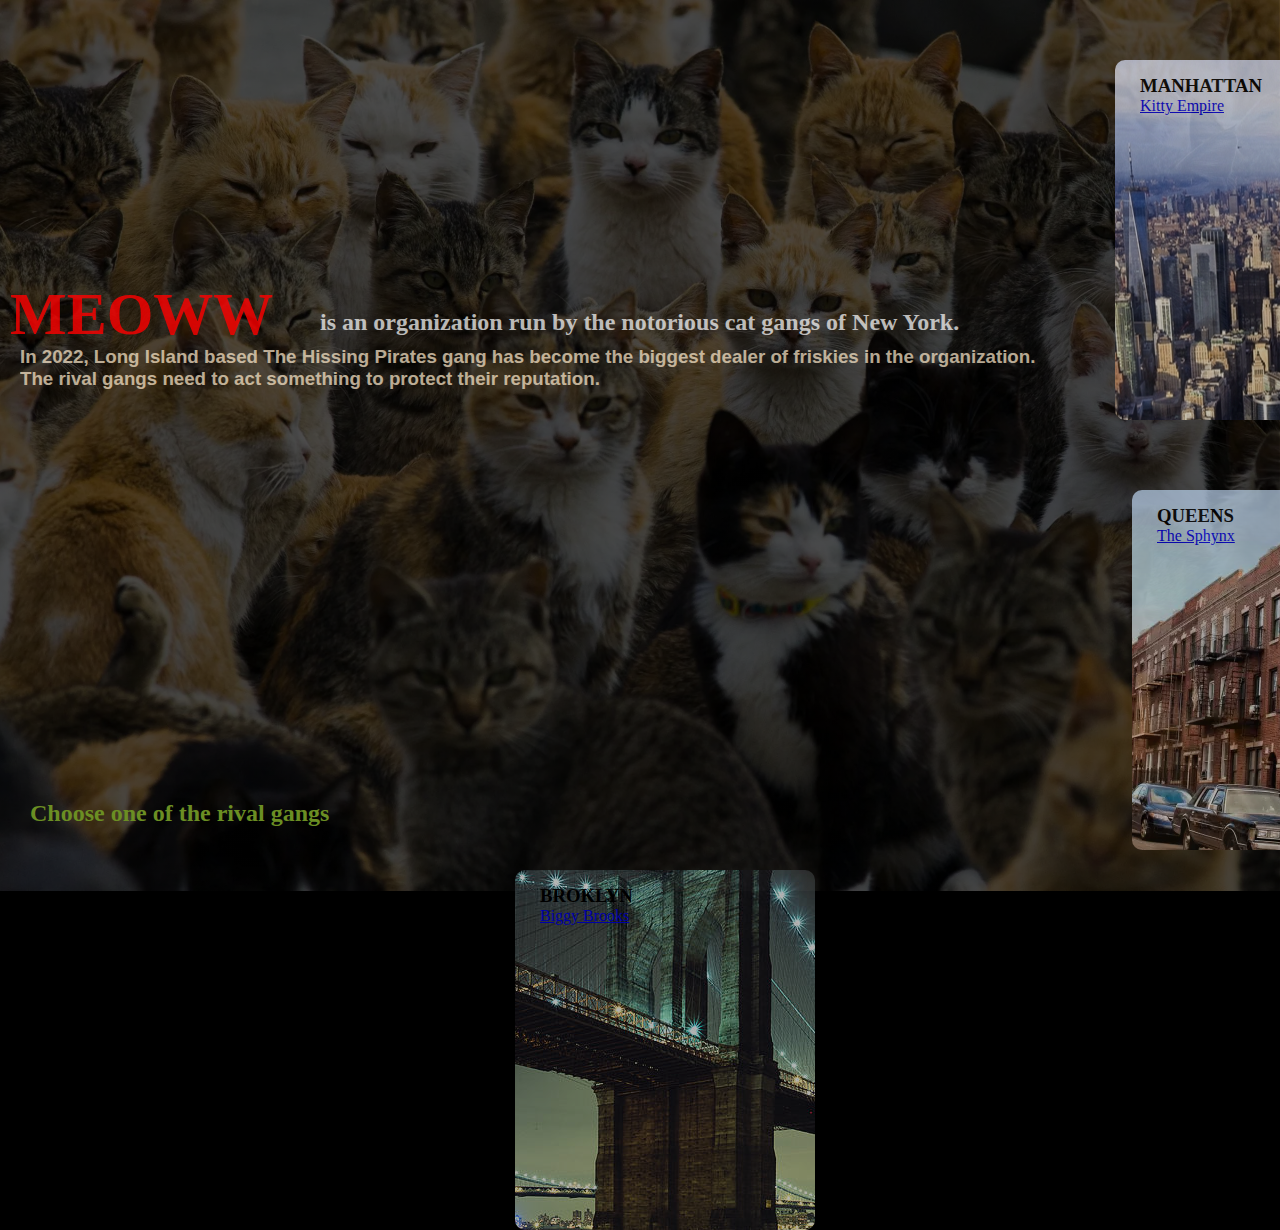
<file: mmp100/index.html>
<!DOCTYPE html>
<html>
    <head>
        <style>
            body {
                background-color: black;
            }
        </style>
        <meta name="v"> 
        <title>
            Cat Simulator
        </title>
        <link rel="stylesheet" href="style.css">
    </head>
    <body>
        <div class="bground">
        <div class="meoww">
            <h1>MEOWW</h1>
        </div>
        <div class="dif">
            <h2> is an organization run by the notorious cat gangs of New York.</h2>
        </div>
        <div class="text">
            <h3>In 2022, Long Island based The Hissing Pirates gang has become the biggest dealer of friskies in the organization. </h3>
            <h3>The rival gangs need to act something to protect their reputation.</h4>

        </div>
        <div class="col">
            <div class="card card1">
                <h3>MANHATTAN</h3>
              
                <a href="manhattan.html">Kitty Empire</a>

            </div> 
            <div class="card card2">
                <h3>BRONX</h3>
                <a href="bronx.html">X-Rogues</a>

            </div> 
            <div class="card card3">
                <h3>QUEENS</h3>
                <a href="queens.html">The Sphynx</a>
            </div> 
            <div class="card card4">
                <h3>BROKLYN</h3>
                <a href="brookyn.html">Biggy Brooks</a>
            </div> 
        </div> 
        <div class="choice">
           <h2>Choose one of the rival gangs</h2> 
        </div>
        
        
    </div>
       
    </body>
</html>
</file>
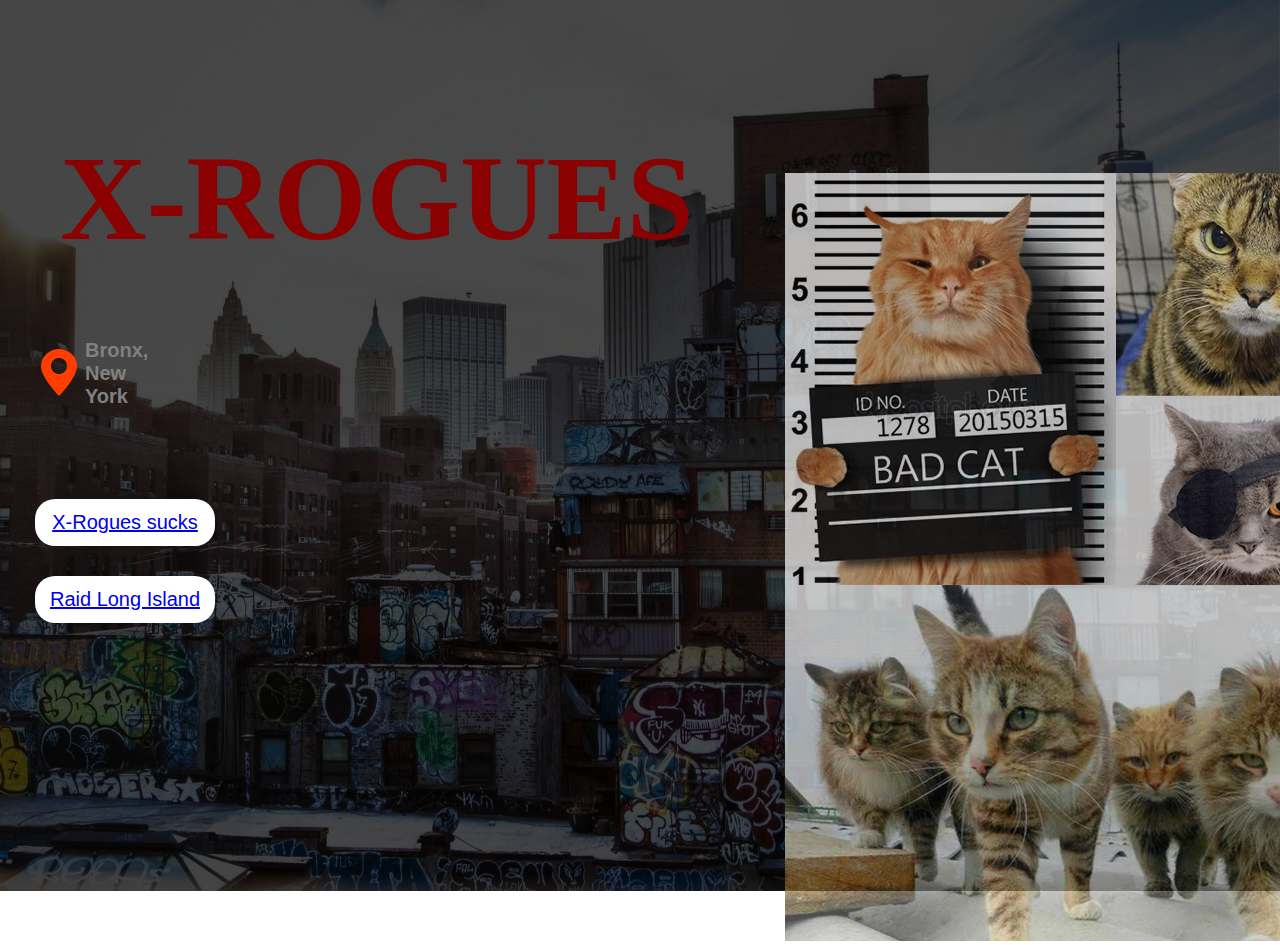
<file: mmp100/bronx.html>
<!DOCTYPE html>
<html>
    <head>
        <meta name="v"> 
        <title>
            X-Rogues
        </title>
        <link rel="stylesheet" href="style.css">
    </head>
    <body>
        <div class="BRX">
           <div class="head2"><H2>X-ROGUES</H2></div>
           <div class="brx">
            <span><img src="images/icons8-location-48.png"> <div class="Bronx"><H1>Bronx, New York</H1></div></span>
            <Button type="button2"><a href="index.html">X-Rogues sucks</a> </Button>
            <Button type="button"><a href="longisland.html">Raid Long Island</a> </Button>
            <div class="brxcats"><img src="images/brnx.jpg" alt="dd"></div>
        </div>
    </body>
</file>
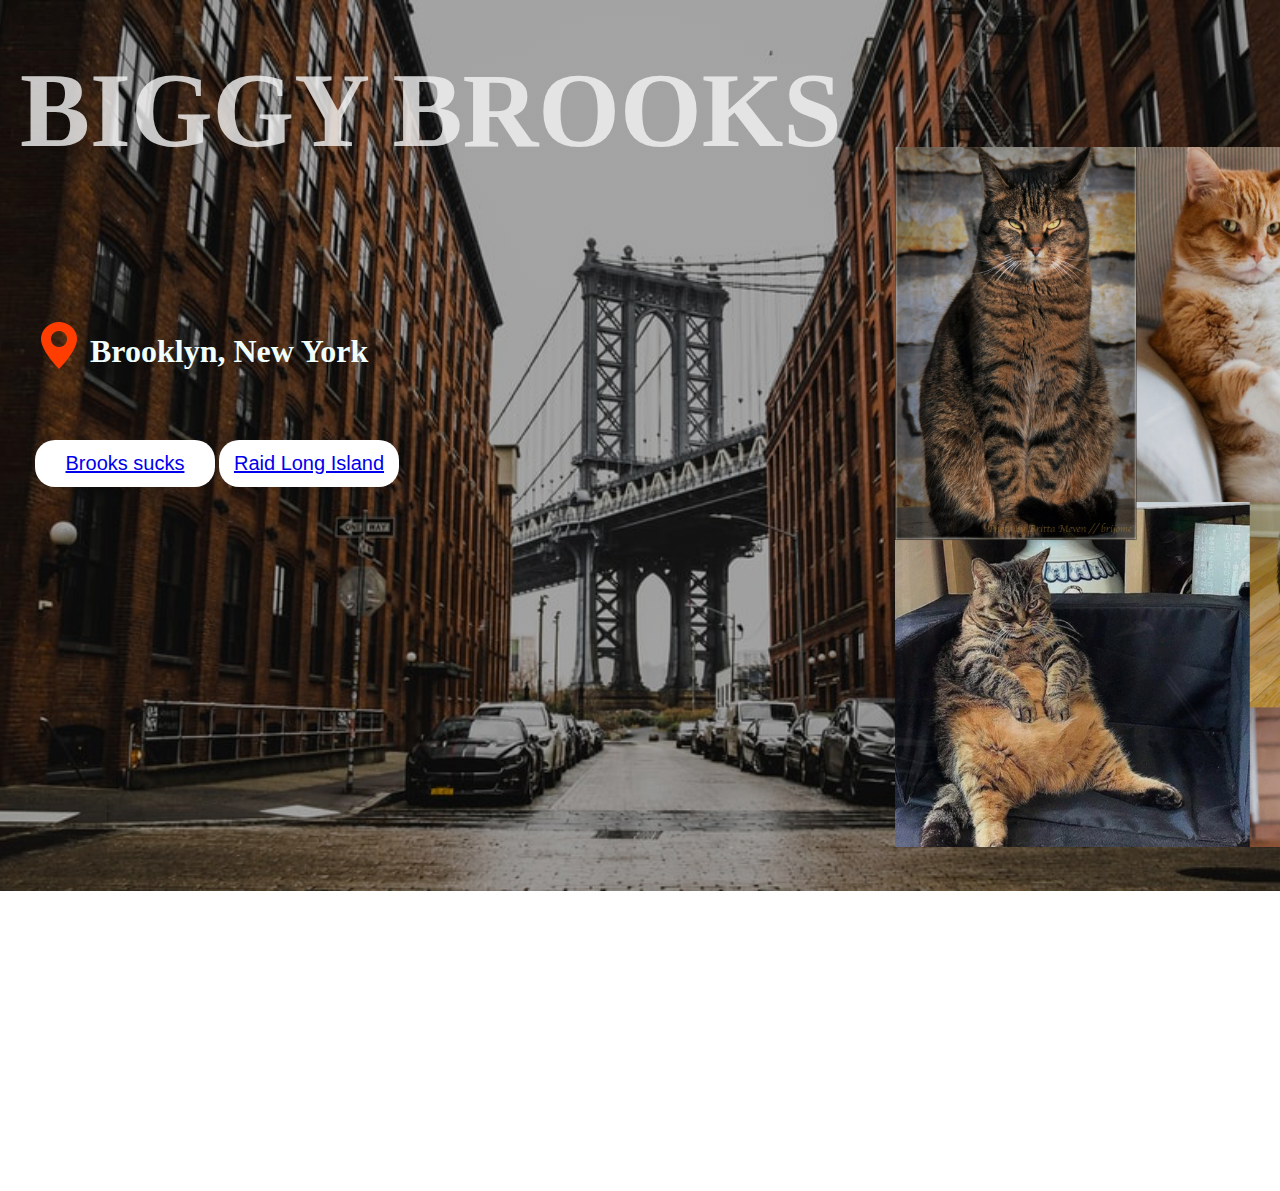
<file: mmp100/brookyn.html>
<!DOCTYPE html>
<html>
    <head>
        <title>
            Biggy Brooks
        </title>
        <link rel="stylesheet" href="style.css">
    </head>
    <body>
        <div class="BKL">
           <div class="head4"><H2>BIGGY BROOKS</H2></div>
           <div class="bkl">
            <span><img src="images/icons8-location-48.png"> <div class="Broklyn"><H1>Brooklyn, New York</H1></div></span>
            <Button type="button4"><a href="index.html">Brooks sucks</a> </Button>
            <Button type="button"><a href="longisland.html">Raid Long Island</a> </Button>
            <div class="BKLL"><img src="images/BKXL.jpg" alt="f" width="850px" height="700px"></div>
        <div>
</file>
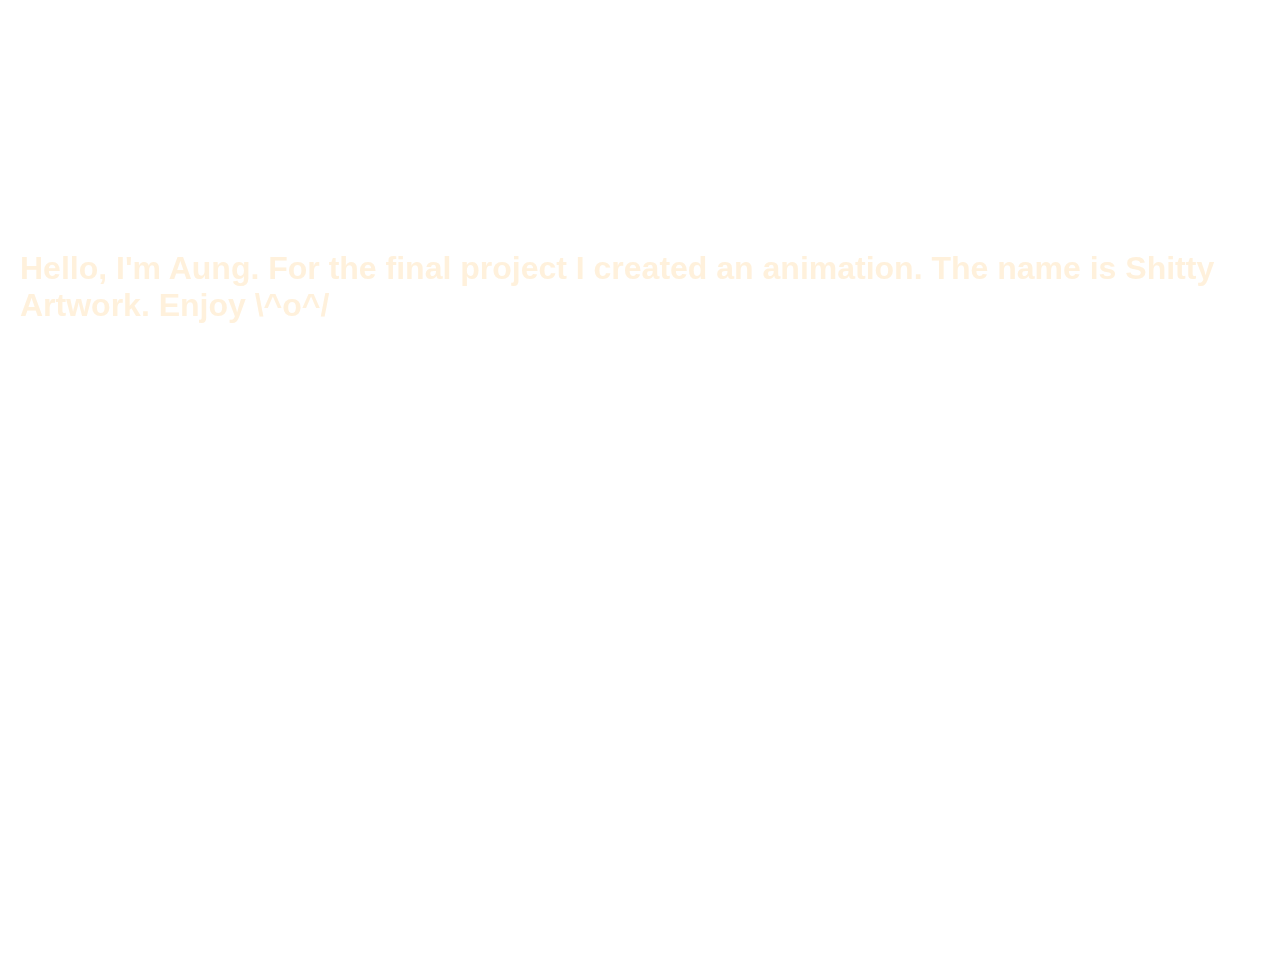
<file: mmp100/final.html>
<!DOCTYPE html>
<html>
    <head>
        <title>
            DoNotMessWithBirds
        </title>
        <link rel="stylesheet" href="style.css">
        
    </head>
    <body>
        <div class="text">
            <h1>
            Hello, I'm Aung. For the final project I created an animation. The name is Shitty Artwork. Enjoy
            \^o^/</div>
        </h1>
        
        <div class="Animation">
            <iframe width="1800" height="900" src="https://www.youtube.com/embed/sLdvbSs4VYY" title="YouTube video player" frameborder="0" allow="accelerometer; autoplay; clipboard-write; encrypted-media; gyroscope; picture-in-picture" allowfullscreen></iframe>
        </div>
    </body>
<html>
</file>
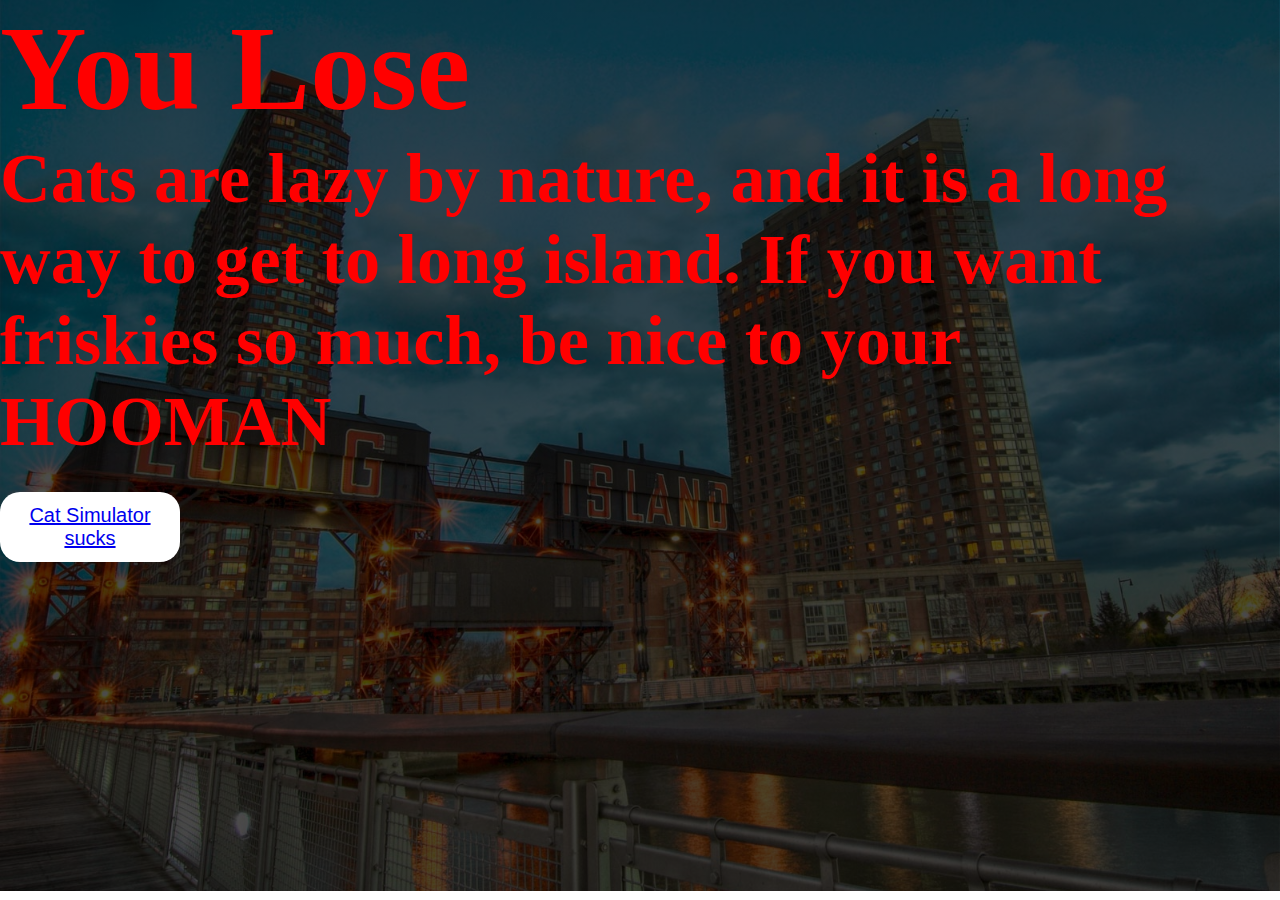
<file: mmp100/longisland.html>
<html>
    <head>
        <title>
            Hissing Pirates
        </title>
        <link rel="stylesheet" href="style.css">
    <head>
        <body>
            <div class="LI">
                <div class="head5"><h1>You Lose</h1>
                    <h3>Cats are lazy by nature, and it is a long way to get to long island. If you want friskies so much, be nice to your HOOMAN</h3>
                </div>
                <Button type="button"><a href="index.html">Cat Simulator sucks</a> </Button>
</file>
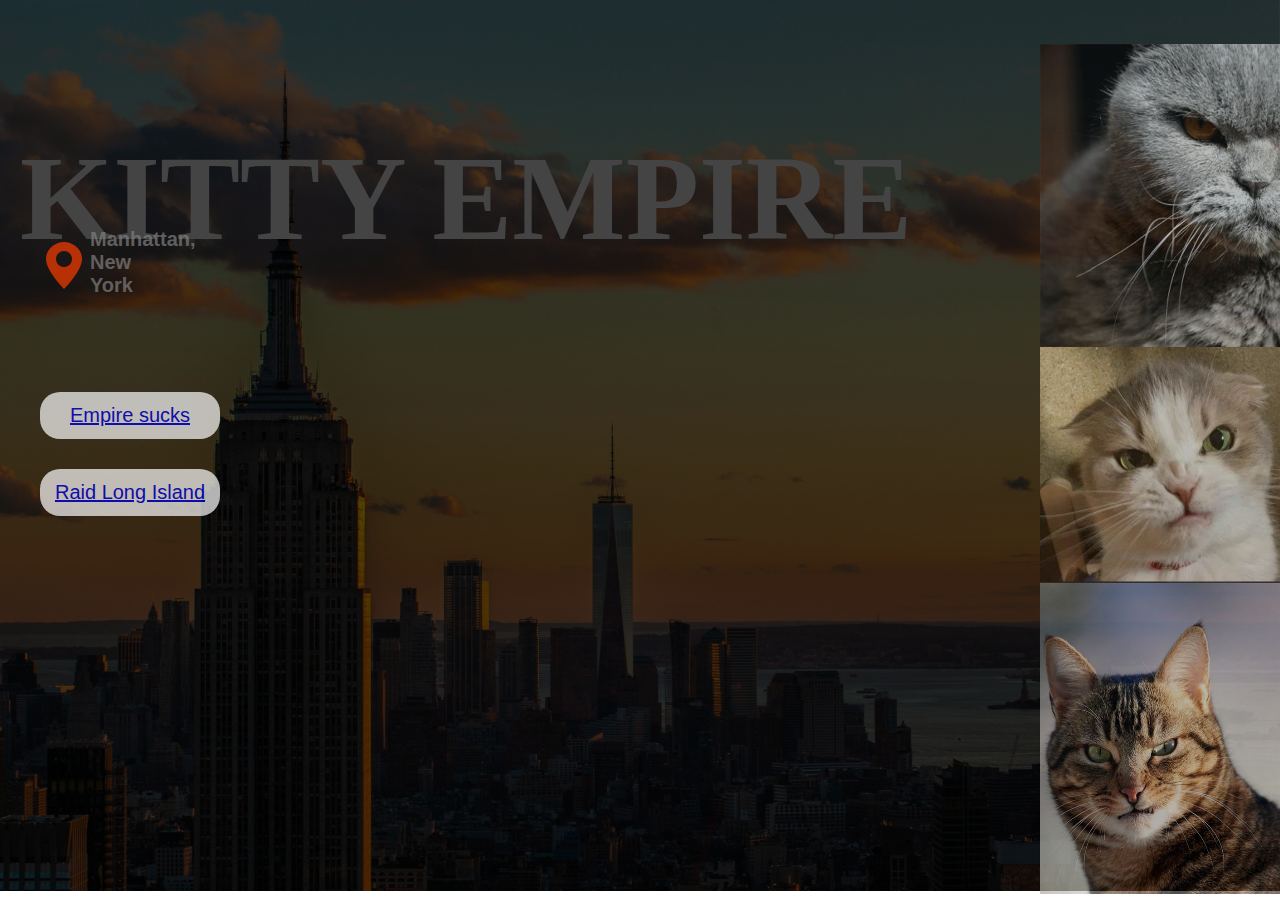
<file: mmp100/manhattan.html>
<!DOCTYPE html>
<html>
    <head>
        <meta name="v"> 
        <title>
            Kitty Empire
        </title>
        <link rel="stylesheet" href="style.css">
    </head>
    <body>
        <div class="kBG">
            <div class="head1"><H1>KITTY EMPIRE</H1></div></div>
        <div class="mht">           
           <span><img src="images/icons8-location-48.png"> <div class="Manhattan"><H1>Manhattan, New York</H1></div></span>
           <Button type="button1"><a href="index.html">Empire sucks</a> </Button>
           <Button type="button"><a href="longisland.html">Raid Long Island</a> </Button>
           <div class="mcat"><img src="images/kitties.jpg" alt="3" width="680" height="850"></div>
        </div>
    </div>
       
    </body>
<html>
</file>
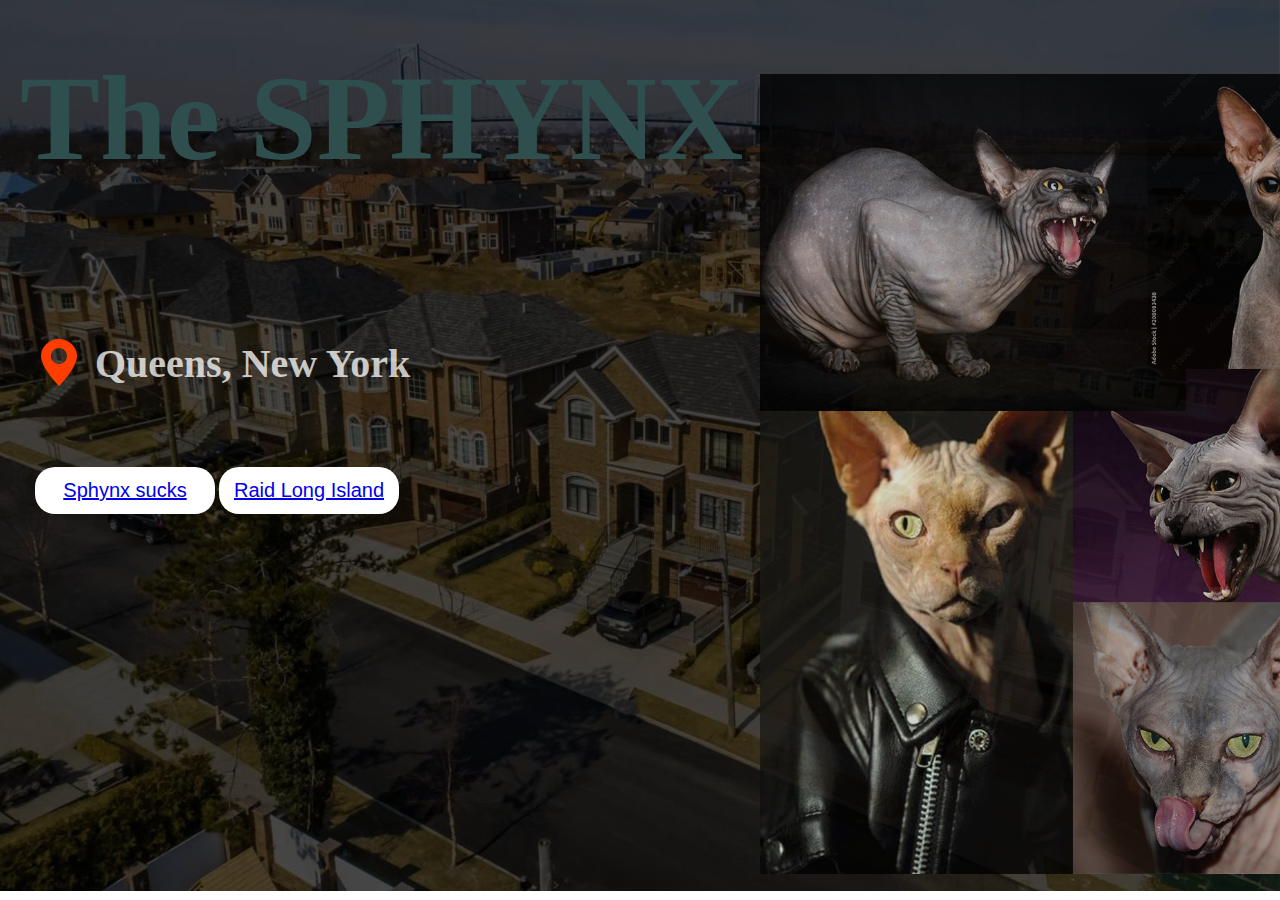
<file: mmp100/queens.html>
<!DOCTYPE html>
<html>
    <head>
        <title>
            The Sphynx
        </title>
        <link rel="stylesheet" href="style.css">
    </head>
    <body>
        <div class="QNS">
           <div class="head3"><H2>The SPHYNX</H2></div>
           <div class="qns">
               <span><img src="images/icons8-location-48.png"> <div class="Queens"><H1>Queens, New York</H1></div></span>
            <Button type="button3"><a href="index.html">Sphynx sucks</a></Button>
            <Button type="button"><a href="longisland.html">Raid Long Island</a> </Button>
            </div>
            <div class="Qspnx"><img src="images/Qspnx.jpg" alt="2" width="1050px" height="800px"></div>
        
    <body>
</file>
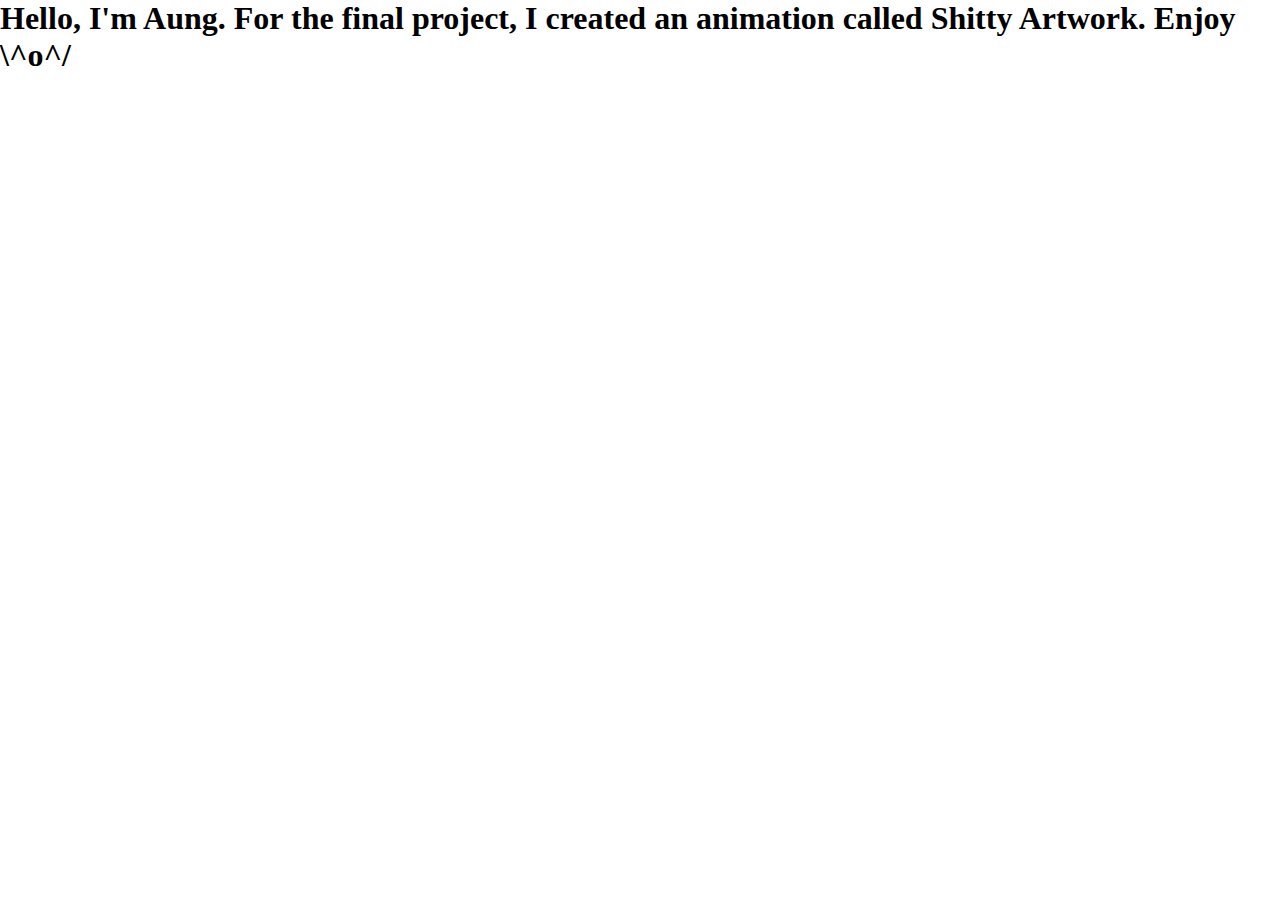
<file: mmp100/ShittyArtwork.html.html>
<!DOCTYPE html>
<html>
    <head>
        <title>
            ShittyArtwork
        </title>
        <link rel="stylesheet" href="style.css">
    </head>
    <body>
        <h1> Hello, I'm Aung. For the final project, I created an animation called Shitty Artwork. Enjoy \^o^/</h1>
        <iframe width="1380" height="820" src="https://www.youtube.com/embed/sLdvbSs4VYY" title="YouTube video player" frameborder="0" allow="accelerometer; autoplay; clipboard-write; encrypted-media; gyroscope; picture-in-picture" allowfullscreen></iframe>
    </body>
</file>
<file: mmp100/style.css>
*{
    margin: 0;
    padding: 0;
}
.bground{
    width: 99.99%;
    height: 99vh;
    background-image: linear-gradient(rgba(0,0,0,0.7),rgba(0,0,0,0.7)),url(images/aoshima-cats.webp);
    background-position: center;
    background-size: cover;
}
.meoww{
    color: #ff0000;
    position: relative;
    top: 280px;
    left: 10px;
    font-family: Georgia, 'Times New Roman', Times, serif;
    font-size: 30px;
    opacity: 80%;
}
.choice{
    color: olivedrab;
    position: relative;
    top: -100px;
    left: 30px;
    font-family: serif;
}
.dif{
    color: white;
    position:relative;
    top:240px;
    left: 320px;
    font-family: Cambria, Cochin, Georgia, Times, 'Times New Roman', serif;
    opacity: 70%;
}
.h1{
    color: azure;
    position: relative;
    top: 350px;
    opacity: 70%;
    
}
.card1{
    position: relative;
    left: 1100px;
    top: -90px;
    width: 300px;
    height: 360px;
    display: inline-block;
    border-radius: 10px;
    padding: 15px 25px;
    box-sizing: border-box;
    cursor: pointer;
    margin: 10px 15px;
    background-image: url(images/manha.jpg);
    background-position: center;
    opacity: 70%;

}
.card2{
    position: relative;
    left: 1150px;
    top: -90px;
    width: 300px;
    height: 360px;
    display: inline-block;
    border-radius: 10px;
    padding: 15px 25px;
    box-sizing: border-box;
    cursor: pointer;
    margin: 10px 15px;
    background-image: url(images/05BRONXCOV1-superJumbo.webp);
    background-position: center;
    opacity: 70%;
}
.card3{
    position: relative;
    left: 449px;
    top: 340px;
    width: 300px;
    height: 360px;
    display: inline-block;
    border-radius: 10px;
    padding: 15px 25px;
    box-sizing: border-box;
    cursor: pointer;
    margin: 10px 15px;
    background-image: url(images/post-158586.webp);
    background-position: center;
    opacity: 70%;
}
.card4{
    position: relative;
    left: 500px;
    top: 340px;
    width: 300px;
    height: 360px;
    display: inline-block;
    border-radius: 10px;
    padding: 15px 25px;
    box-sizing: border-box;
    cursor: pointer;
    margin: 10px 15px;
    background-image: url(images/brooklyn-bridge-e.jpg);
    background-position: center;
    opacity: 70%;
}

.card:hover{
    transform: translateY(-10px);;
}
.card{
    transition: 1s;
}
.h4{
    color: aliceblue;
}
.text{
    color: blanchedalmond;
    position: relative;
    top: 250px;
    left: 20px;
    font-family: 'Segoe UI', Tahoma, Geneva, Verdana, sans-serif;
    opacity: 70%;
}
.kBG{
    width: 99.99%;
    height: 99vh;
    background-position: center;
    background-size: cover;
    background-image: linear-gradient(rgba(0,0,0,0.7),rgba(0,0,0,0.7)),url(images/emstate.jpg);
}
.mht{
    position: relative;
    top: -650px;
    left: 40px;
    size: 0px;
    height: 0px;
    width: 0px;
    opacity: 69%;
    
}
.Manhattan{
    position: relative;
    left: 50px;
    top: -65px;
    font-size: 10px;
    color: gray;
    font-family: 'Franklin Gothic Medium', 'Arial Narrow', Arial, sans-serif;
}
.head1{
    position: relative;
    left: 20px;
    top: 130px;
    font-size: 60px;
    color: #444;
}
.mcat{
    position: relative;
    top: 28px;
    left: 1000px;
    margin-top: -500px;
}
button{
    width: 180px;
    color: blanchedalmond;
    font-size: 20px;
    padding: 12px;
    background: white;
    border: 0;
    border-radius: 20px;
    outline: none;
    margin-top: 30px;
}
.button:hover{
    transform: translate(-10px);
}
.head2{
    position: relative;
    left: 60px;
    top: 130px;
    font-size: 80px;
    color: darkred;
}
.BRX{
    width: 99.99%;
    height: 99vh;
    background-position: center;
    background-size: cover;
    background-image: linear-gradient(rgba(0,0,0,0.7),rgba(0,0,0,0.7)),url(images/brx.jpg);
}
.Bronx{
    position: relative;
    left: 50px;
    top: -65px;
    font-size: 10px;
    color: gray;
    font-family: 'Franklin Gothic Medium', 'Arial Narrow', Arial, sans-serif;
}
.brx{
    position: relative;
    top: 210px;
    left: 35px;
    size: 0px;
    height: 0px;
    width: 0px;
    
}
.Bronx{
    position: relative;
    font-size: 10px;
    top: -61px;
}
.brxcats{
    position: relative;
    top: -450px;
    left: 750px;
    opacity: 70%;
}
.QNS{
    width: 99.99%;
    height: 99vh;
    background-position: center;
    background-size: cover;
    background-image: linear-gradient(rgba(0,0,0,0.7),rgba(0,0,0,0.7)),url(images/qns.jpeg);
}
.head3{
    position: relative;
    top: 50px;
    left: 20px;
    font-size: 80px;
    color: darkslategrey;
}
.qns{
    position: relative;
    top: 200px;
    left: 35px;
}
.Queens{
    position: relative;
    top: -50px;
    left: 60px;
    color: white;
    opacity: 75%;
    font-size: 20px;
}
.Qspnx{
    position: relative;
    left: 760px;
    top: -240px;
    opacity: 80%;
}
.BKL{
    width: 99.99%;
    height: 99vh;
    background-position: center;
    background-size: cover;
    background-image: linear-gradient(rgba(0,0,0,0.3),rgba(0,0,0,0.3)),url(images/bkl.jpg);
}
.head4{
    position: relative;
    top: 50px;
    left: 20px;
    font-size: 70px;
    color: whitesmoke;
    opacity: 80%;
}
.bkl{
    position: relative;
    top: 200px;
    left: 35px;
}
.Broklyn{
    position: relative;
    top: -40px;
    left: 55px;
    color: azure;
}
.BKLL{
    position: relative;
    left: 860px;
    top: -340px;
    opacity: 88%;
}
.LI{
    width: 99.99%;
    height: 99vh;
    background-position: center;
    background-size: cover;
    background-image: linear-gradient(rgba(0,0,0,0.7),rgba(0,0,0,0.7)),url(images/long\ island.jpg);
}
.head5{
    position: relative;
    font-size: 60px;
    color: #ff0000;
}
</file>
